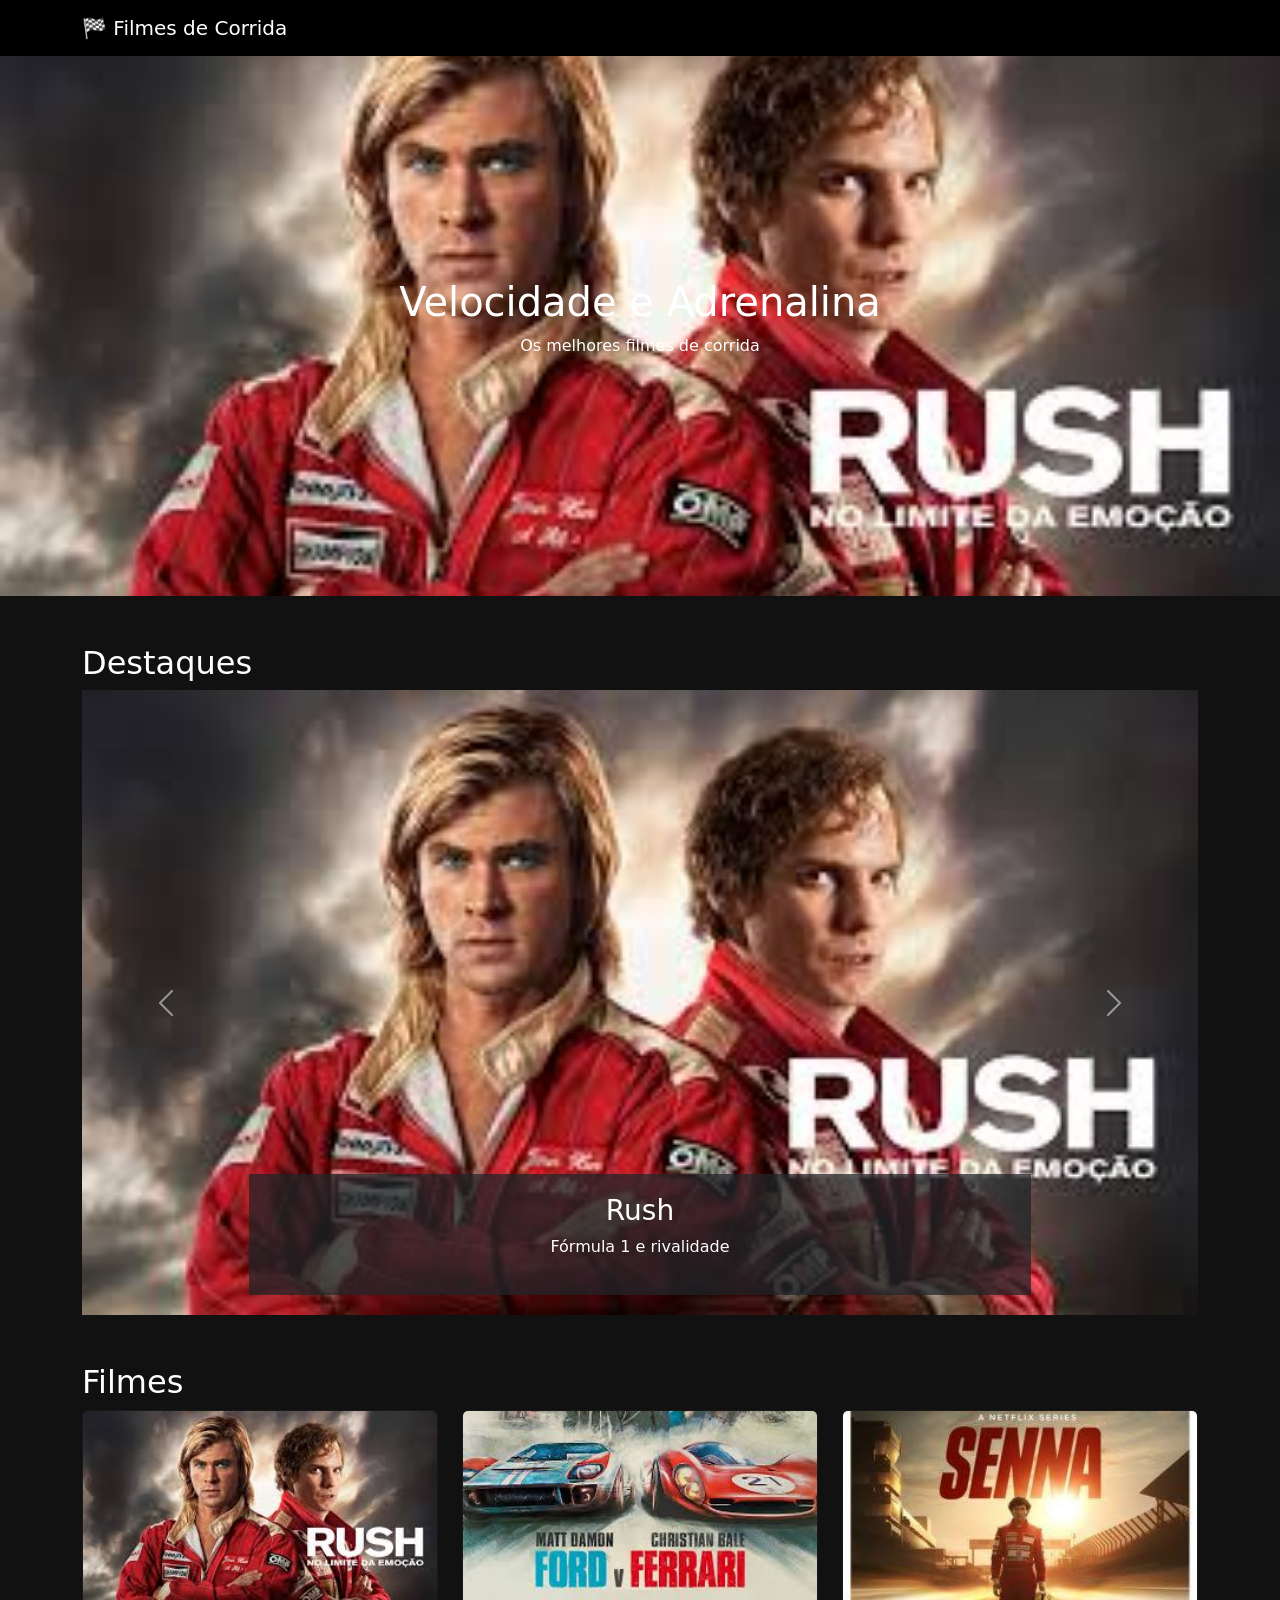
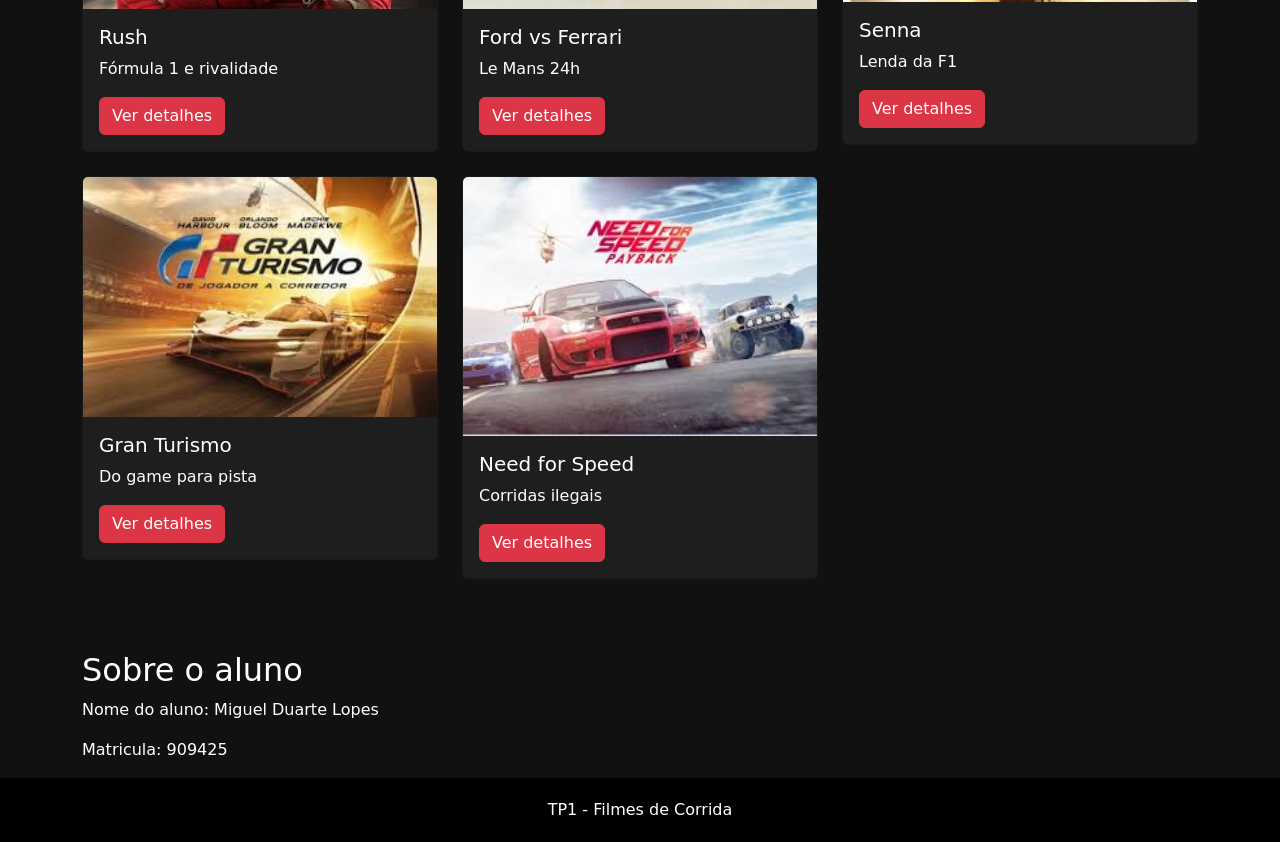
<file: index.html>
<!DOCTYPE html>
<html lang="pt-BR">

<head>
<meta charset="UTF-8">
<meta name="viewport" content="width=device-width, initial-scale=1.0">

<title>Filmes de Corrida</title>

<link href="https://cdn.jsdelivr.net/npm/bootstrap@5.3.3/dist/css/bootstrap.min.css" rel="stylesheet">
<link href="assets/css/styles.css" rel="stylesheet">
</head>

<body>

<nav class="navbar navbar-dark bg-black">
  <div class="container">
    <span class="navbar-brand">🏁 Filmes de Corrida</span>
  </div>
</nav>

<section class="hero">
  <div class="container text-center">
    <h1>Velocidade e Adrenalina</h1>
    <p>Os melhores filmes de corrida</p>
  </div>
</section>

<div class="container mt-5">
  <h2>Destaques</h2>

  <div id="carouselExample" class="carousel slide" data-bs-ride="carousel">
    <div class="carousel-inner" id="slider"></div>

    <button class="carousel-control-prev" type="button" data-bs-target="#carouselExample" data-bs-slide="prev">
      <span class="carousel-control-prev-icon"></span>
    </button>

    <button class="carousel-control-next" type="button" data-bs-target="#carouselExample" data-bs-slide="next">
      <span class="carousel-control-next-icon"></span>
    </button>
  </div>
</div>

<div class="container mt-5">
  <h2>Filmes</h2>
  <div class="row" id="lista-filmes"></div>
</div>

<div class="container mt-5">
  <div class="sobre">
    <h2>Sobre o aluno</h2>
    <p>Nome do aluno: Miguel Duarte Lopes</p>
    <p>Matricula: 909425<p>
  </div>
</div>

<footer>
  TP1 - Filmes de Corrida
</footer>

<script src="assets/js/app.js"></script>
<script src="https://cdn.jsdelivr.net/npm/bootstrap@5.3.3/dist/js/bootstrap.bundle.min.js"></script>

</body>
</html>
</file>
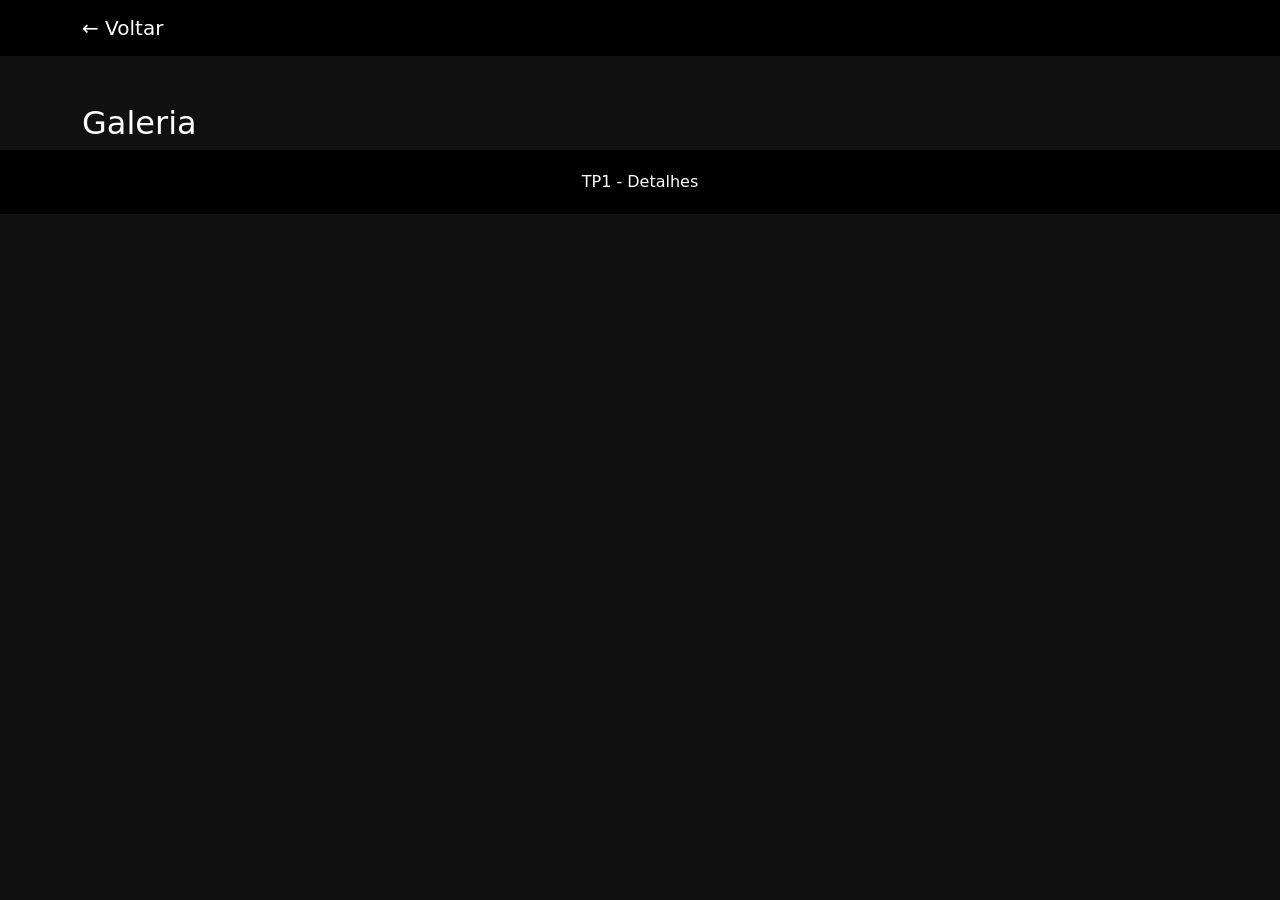
<file: detalhes.html>
<!DOCTYPE html>
<html lang="pt-BR">

<head>
<meta charset="UTF-8">
<meta name="viewport" content="width=device-width, initial-scale=1.0">

<title>Detalhes</title>

<link href="https://cdn.jsdelivr.net/npm/bootstrap@5.3.3/dist/css/bootstrap.min.css" rel="stylesheet">
<link href="assets/css/styles.css" rel="stylesheet">
</head>

<body>

<nav class="navbar navbar-dark bg-black">
  <div class="container">
    <a href="index.html" class="navbar-brand">← Voltar</a>
  </div>
</nav>

<div class="container mt-5" id="detalhes"></div>

<div class="container mt-5">
  <h2>Galeria</h2>
  <div class="row" id="fotos"></div>
</div>

<footer>
  TP1 - Detalhes
</footer>

<script src="assets/js/app.js"></script>

</body>
</html>
</file>
<file: assets/css/styles.css>
body{
  background:#111;
  color:white;
}

.hero{
  height:60vh;
  display:flex;
  align-items:center;
  justify-content:center;
  background:url("../img/rush.jpg") center/cover;
}

.filme-card{
  background:#1e1e1e;
  color:white;
}

.filme-card:hover{
  transform:scale(1.03);
  transition:.3s;
}

.detalhe-box{
  background:#1e1e1e;
  padding:20px;
  border-radius:10px;
}

footer{
  text-align:center;
  padding:20px;
  background:black;
}
</file>
